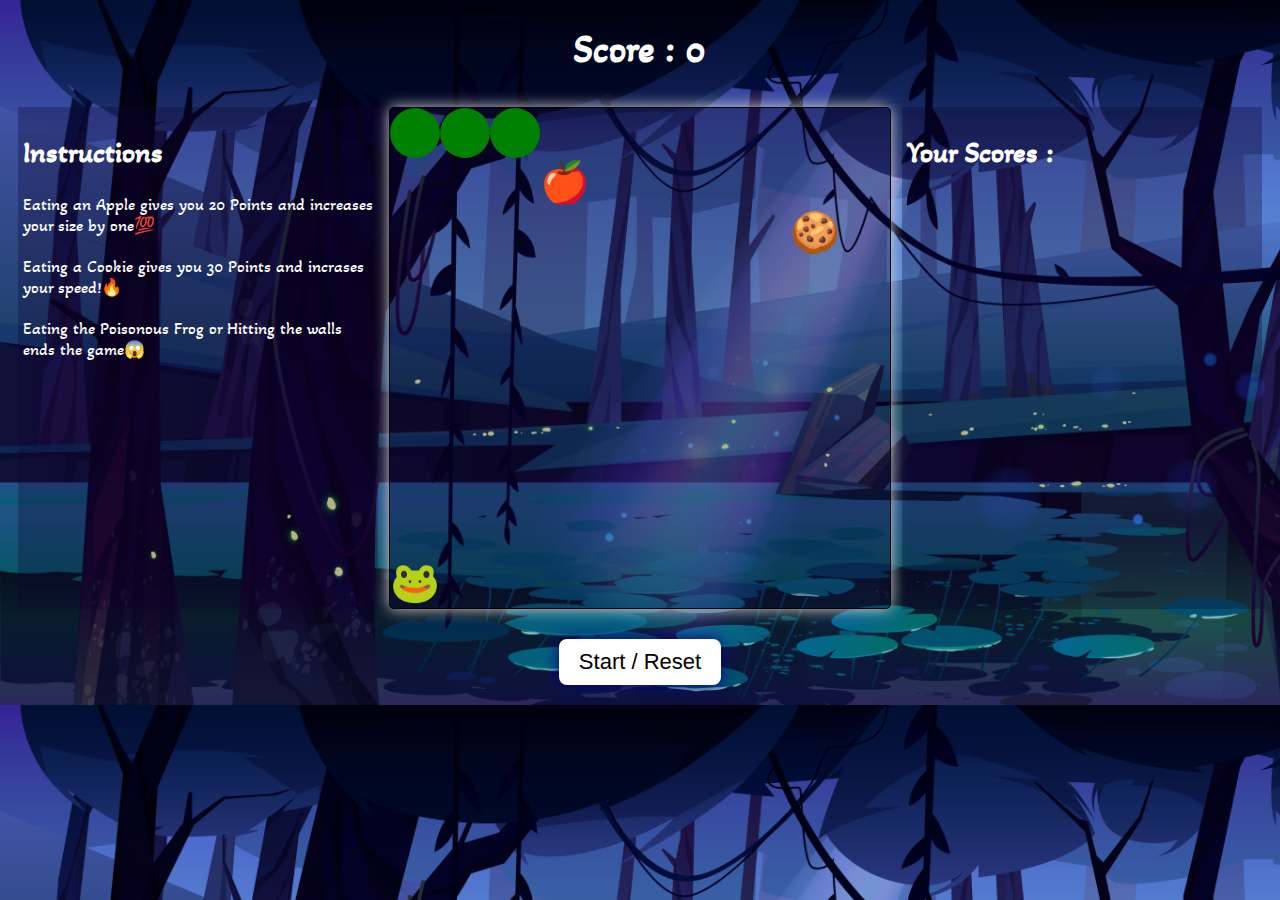
<file: index.html>
<!DOCTYPE html>
<html lang="en">

<head>
    <meta charset="UTF-8">
    <meta http-equiv="X-UA-Compatible" content="IE=edge">
    <meta name="viewport" content="width=device-width, initial-scale=1.0">
    <title>Document</title>
    <link rel="stylesheet" href="snake.css">
    <style>
        @import url('https://fonts.googleapis.com/css2?family=Akaya+Kanadaka&family=Big+Shoulders+Stencil+Display:wght@100&family=Indie+Flower&family=Kirang+Haerang&display=swap');
    </style>

</head>

<body>
    <h1 id="score">Score : 0</h1>
    <div id="setup">
        <div id="instructions">
            <h2>Instructions</h2>
            <ul>
                <li>Eating an Apple gives you 20 Points and increases your size by one💯</li>
                <li>Eating a Cookie gives you 30 Points and incrases your speed!🔥</li>
                <li>Eating the Poisonous Frog or Hitting the walls ends the game😱</li>
            </ul>
        </div>

        <div id="gamebox">
        </div>

        <div id="points">
            <h2>Your Scores :</h2>
        </div>
    </div>
    <button id="reset">Start / Reset</button>
    <script src="snake.js"></script>
</body>

</html>
</file>
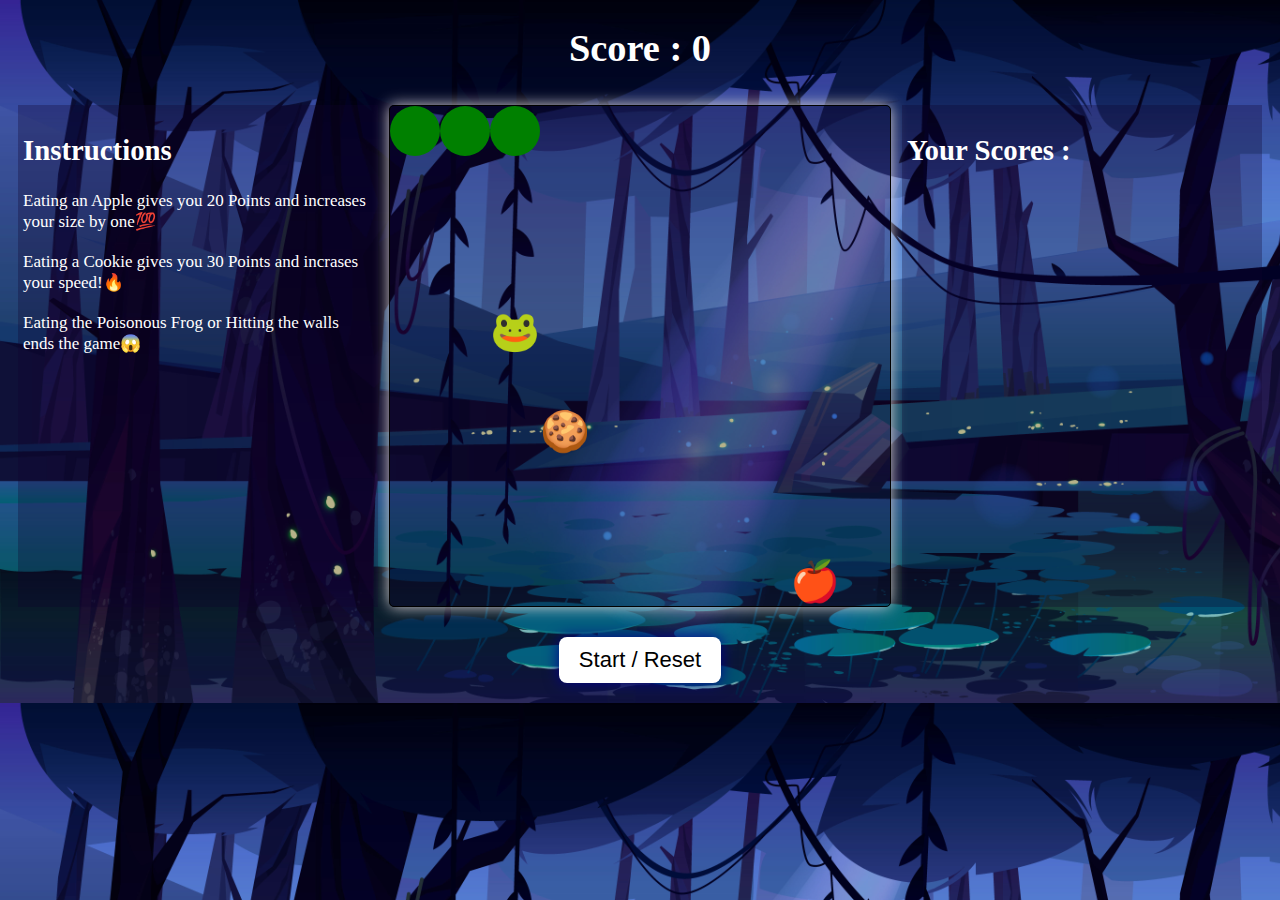
<file: snake.html>
<!DOCTYPE html>
<html lang="en">

<head>
    <meta charset="UTF-8">
    <meta http-equiv="X-UA-Compatible" content="IE=edge">
    <meta name="viewport" content="width=device-width, initial-scale=1.0">
    <title>Document</title>
    <link rel="stylesheet" href="snake.css">
</head>

<body>
    <h1 id="score">Score : 0</h1>
    <div id="setup">
        <div id="instructions">
            <h2>Instructions</h2>
            <ul>
                <li>Eating an Apple gives you 20 Points and increases your size by one💯</li>
                <li>Eating a Cookie gives you 30 Points and incrases your speed!🔥</li>
                <li>Eating the Poisonous Frog or Hitting the walls ends the game😱</li>
            </ul>
        </div>

        <div id="gamebox">
        </div>

        <div id="points">
            <h2>Your Scores :</h2>
        </div>
    </div>
    <button id="reset">Start / Reset</button>
    <script src="snake.js"></script>
</body>

</html>
</file>
<file: snake.css>
body{
    background-image: url(base.jpg);
    background-size: cover;
    color: white;
    font-family: 'Akaya Kanadaka', cursive;

    font-size: larger;
  
}

h1{
    text-align: center;
    color: white;
}

#setup{
    display: flex;
    padding: 10px;
    flex-wrap: wrap;
}


#instructions{
    width: 350px;
    /* position: absolute; */
    color: white;
    top: 150px;
    left: 50px;
    padding: 5px;
    background-color: rgba(18, 2, 47, 0.3);
}
ul li{
    margin: 20px 0;
    font-size: 17px;
}
#instructions ul{
    margin: 0;
    padding: 0;
    list-style: none;
}
#points{
    width: 350px;
    max-height: 500px;
    overflow: auto;
    /* position: absolute; */
    color: white;
    right : 20px;
    top: 150px;
    padding: 5px;
    background-color: rgba(18, 2, 47, 0.3);
}
#points ul{
    margin: 0;
    padding: 0;
    list-style: none;
}
#points li{
    font-size: 24px;

}
#reset{
    display: block;
    margin: 20px auto;
    font-size: 22px;
    padding: 10px 20px;
    border: 0px solid;
    background-color: white;
    cursor: pointer;
    box-shadow: 0 0 15px darkblue;
    border-radius: 8px;
}
#gamebox{
    border: 1px solid black;
    width: 500px;
    height: 500px;
    display: flex;
    flex-wrap: wrap;
    margin: auto;
    border-radius: 5px;
   box-shadow: 0 0 15px rgb(217, 211, 211);

   background-color: rgba(18, 2, 47, 0.3);
}
.div{
    /* outline: 1px solid black; */
    display: flex;
    width: 50px;
    height: 50px; 
}
.snake{
    background-color: green;
    /* outline: 2px solid black; */


    border-radius: 100%;
    
}
.head{
    background-color: rgb(20, 203, 20);
    /* outline: 1px solid black; */
    display: flex;
    align-items: center;
    justify-content: center;
}
.apple{
    /* border-radius: 100%; */
    /* background-color: crimson; */
    font-size: 40px;   
    display: flex;
    align-items: center;
    justify-content: center;
}
.cookie{
    font-size: 40px;   
    display: flex;
    align-items: center;
    justify-content: center;
}
.frog{
    font-size: 40px;
    display: flex;
    align-items: center;
    justify-content: center;
}
</file>
